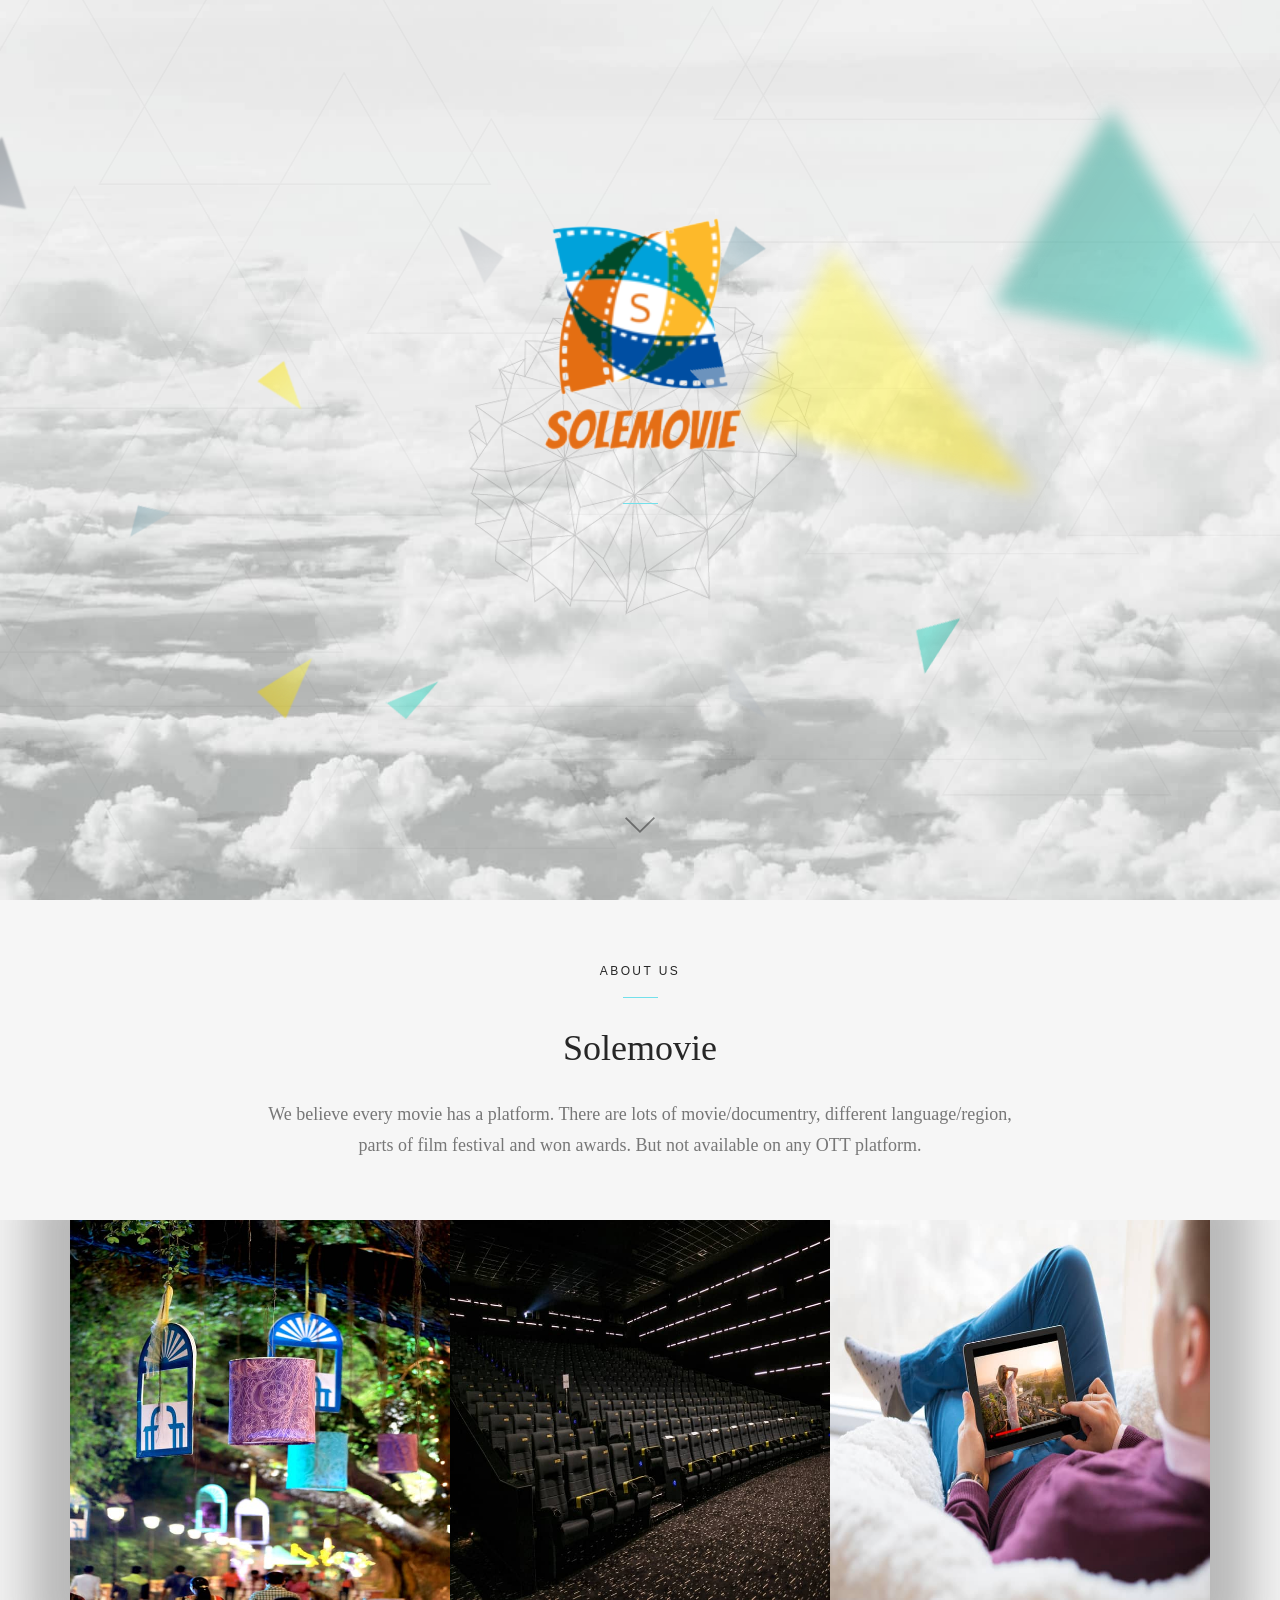
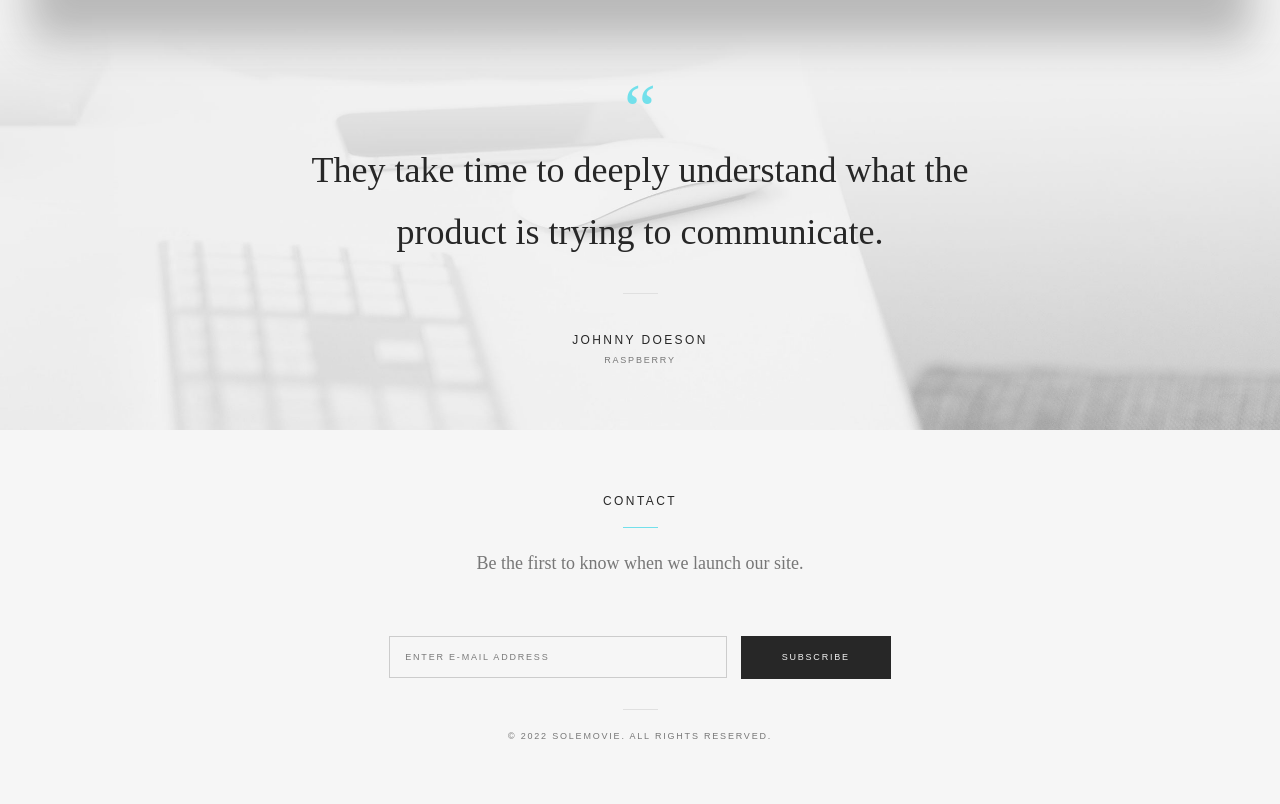
<file: solemovie.html>
<!DOCTYPE html>

<html xmlns="http://www.w3.org/1999/xhtml" xml:lang="en-US" lang="en-US" style="overflow: visible;" class="js canvas webgl no-touch rgba textshadow opacity cssgradients csstransforms csstransforms3d csstransitions video skrollr skrollr-desktop html-loaded"><!--<![endif]--><head><meta http-equiv="Content-Type" content="text/html; charset=UTF-8">

<title>Solemovie</title>

<meta name="viewport" content="width=device-width, initial-scale=1, maximum-scale=1, user-scalable=no">

<meta name="author" content="solemovie-Themes">
<meta name="description" content="Full service landing &amp; coming soon page.">
<meta name="keywords" content="Solemovie, Award winning, film festival">

<link rel="shortcut icon" href="./favico/favicon-32x32.png" type="image/png">

<link rel="apple-touch-icon-precomposed" href="./favico/apple-touch-icon.png">
<!--[if lt IE 9]>
		<script src="http://html5shim.googlecode.com/svn/trunk/html5.js"></script>
	<![endif]-->

<link href="./css/css" rel="stylesheet" type="text/css">
<link href="./css/css1" rel="stylesheet" type="text/css">

<link rel="stylesheet" type="text/css" href="./css/loader.css">
<link rel="stylesheet" type="text/css" href="./css/framework.css">
<link rel="stylesheet" type="text/css" href="./css/style.css">

<link rel="stylesheet" type="text/css" href="./css/cyan.css" title="cyan" media="screen">

<!--[if lt IE 9]>
		<link rel="stylesheet" type="text/css" href="css/ie.css" />
	<![endif]-->

<script src="./js/modernizr.js"></script>
<script src="./js/jquery.js"></script>
</head>
<body>
<section id="hero" style="height: 520px;">
<ul id="scene" class="scene" data-friction-x="0.1" data-friction-y="0.1" data-scalar-x="25" data-scalar-y="15" style="transform: translate3d(0px, 0px, 0px); transform-style: preserve-3d; backface-visibility: hidden;">
<li class="layer" data-depth="0.00" style="position: relative; display: block; left: 0px; top: 0px; transform: translate3d(0px, 0px, 0px); transform-style: preserve-3d; backface-visibility: hidden;"></li>

<li class="layer" data-depth="0.10" style="position: absolute; display: block; left: 0px; top: 0px; transform: translate3d(25.4147px, -7.74px, 0px); transform-style: preserve-3d; backface-visibility: hidden;"><div class="background skrollable skrollable-between" data-0="transform: translate3d(0px, 0px, 0px);" data-top-bottom="transform: translate3d(0px, 300%, 0px);" style="transform: translate3d(0px, 0px, 0px);"></div></li>
<li class="layer" data-depth="0.15" style="position: absolute; display: block; left: 0px; top: 0px; transform: translate3d(38.1221px, -11.61px, 0px); transform-style: preserve-3d; backface-visibility: hidden;"><div class="triangles"></div></li>
<li class="layer" data-depth="0.25" style="position: absolute; display: block; left: 0px; top: 0px; transform: translate3d(63.5368px, -19.35px, 0px); transform-style: preserve-3d; backface-visibility: hidden;"><div class="sphere skrollable skrollable-between" data-0="opacity: 1;" data-top-bottom="opacity: 0;" style="margin-top: 94px; opacity: 1;"><img src="./images/sphere.png" alt="sphere"></div></li>

<li class="layer" data-depth="0.20" style="position: absolute; display: block; left: 0px; top: 0px; transform: translate3d(50.8294px, -15.48px, 0px); transform-style: preserve-3d; backface-visibility: hidden;"><div class="title skrollable skrollable-between" data-0="opacity: 1;" data-top-bottom="opacity: 0;" style="opacity: 1;"><img class="has-retina" src="./images/solemovielogo.png" alt="Opia"><span class="line"></span></div></li>
<li class="layer" data-depth="0.30" style="position: absolute; display: block; left: 0px; top: 0px; transform: translate3d(76.2441px, -23.22px, 0px); transform-style: preserve-3d; backface-visibility: hidden;">
<div class="hero-content skrollable skrollable-between" data-0="opacity: 1;" data-top-bottom="opacity: 0;" style="margin-top: 198.5px; opacity: 1;">
</div>
</li>

<li class="layer" data-depth="0.40" style="position: absolute; display: block; left: 0px; top: 0px; transform: translate3d(101.659px, -30.96px, 0px); transform-style: preserve-3d; backface-visibility: hidden;">
<div class="depth-1 flake1 skrollable skrollable-between" data-0="opacity: 1;" data-top-bottom="opacity: 0;" style="opacity: 1;"><img src="./images/flakes1.png" alt="flake"></div>
<div class="depth-1 flake2 skrollable skrollable-between" data-0="opacity: 1;" data-top-bottom="opacity: 0;" style="opacity: 1;"><img src="./images/flakes2.png" alt="flake"></div>
<div class="depth-1 flake3 skrollable skrollable-between" data-0="opacity: 1;" data-top-bottom="opacity: 0;" style="opacity: 1;"><img src="./images/flakes3.png" alt="flake"></div>
<div class="depth-1 flake4 skrollable skrollable-between" data-0="opacity: 1;" data-top-bottom="opacity: 0;" style="opacity: 1;"><img src="./images/flakes4.png" alt="flake"></div>
</li>
<li class="layer" data-depth="0.50" style="position: absolute; display: block; left: 0px; top: 0px; transform: translate3d(127.074px, -38.7px, 0px); transform-style: preserve-3d; backface-visibility: hidden;">
<div class="depth-2 flake1 skrollable skrollable-between" data-0="opacity: 1;" data-top-bottom="opacity: 0;" style="opacity: 1;"><img src="./images/flakes1(1).png" alt="flake"></div>
<div class="depth-2 flake2 skrollable skrollable-between" data-0="opacity: 1;" data-top-bottom="opacity: 0;" style="opacity: 1;"><img src="./images/flakes2(1).png" alt="flake"></div>
</li>
<li class="layer" data-depth="0.60" style="position: absolute; display: block; left: 0px; top: 0px; transform: translate3d(152.488px, -46.44px, 0px); transform-style: preserve-3d; backface-visibility: hidden;">
<div class="depth-3 flake1 skrollable skrollable-between" data-0="opacity: 1;" data-top-bottom="opacity: 0;" style="opacity: 1;"><img src="./images/flakes1(2).png" alt="flake"></div>
<div class="depth-3 flake2 skrollable skrollable-between" data-0="opacity: 1;" data-top-bottom="opacity: 0;" style="opacity: 1;"><img src="./images/flakes2(2).png" alt="flake"></div>
<div class="depth-3 flake3 skrollable skrollable-between" data-0="opacity: 1;" data-top-bottom="opacity: 0;" style="opacity: 1;"><img src="./images/flakes3(1).png" alt="flake"></div>
<div class="depth-3 flake4 skrollable skrollable-between" data-0="opacity: 1;" data-top-bottom="opacity: 0;" style="opacity: 1;"><img src="./images/flakes4(1).png" alt="flake"></div>
</li>
<li class="layer" data-depth="0.80" style="position: absolute; display: block; left: 0px; top: 0px; transform: translate3d(203.318px, -61.92px, 0px); transform-style: preserve-3d; backface-visibility: hidden;"><div class="depth-4 skrollable skrollable-between" data-0="opacity: 1;" data-top-bottom="opacity: 0;" style="opacity: 1;"><img src="./images/flakes.png" alt="flake"></div></li>
<li class="layer" data-depth="1.00" style="position: absolute; display: block; left: 0px; top: 0px; transform: translate3d(254.147px, -77.4px, 0px); transform-style: preserve-3d; backface-visibility: hidden;"><div class="depth-5 skrollable skrollable-between" data-0="opacity: 1;" data-top-bottom="opacity: 0;" style="opacity: 1;"><img src="./images/flakes(1).png" alt="flake"></div></li>
</ul>
<a id="action" href="#intro"></a>
</section>
<section id="intro" class="container center padded">

<div class="row">
<div class="col-xs-12 col-sm-10 col-sm-offset-1 col-md-8 col-md-offset-2">
<h3>About Us</h3>
<span class="line"></span>
<h2>Solemovie</h2>
<p>We believe every movie has a platform. There are lots of movie/documentry, different language/region, parts of film festival and won awards. But not available on any OTT platform.</p>
</div>
</div>
</section>


<section class="full padded-bottom center" style="background-image: url(images/light-image.jpg);">
<div class="container">

<div class="row">
<div class="col-xs-12 padded-bottom">
<ul class="folio-list dropshadow">
<li><img src="./images/image1.jpg" alt="thumbnail"></li>
<li><img src="./images/image2.jpg" alt="thumbnail"></li>
<li><img src="./images/image3.jpg" alt="thumbnail"></li>
</ul>
</div>
</div>

<div class="row">
<div class="col-xs-12 col-sm-10 col-sm-offset-1 col-md-8 col-md-offset-2">
<span class="large-accent">“</span>
<h2>They take time to deeply understand what the product is trying to communicate.</h2>
<span class="line no-accent"></span>
<h3>Johnny Doeson</h3>
<h4>Raspberry</h4>
</div>
</div>
</div>
</section>
<section class="container padded center">

<div class="row">
<div class="col-xs-12 col-sm-10 col-sm-offset-1 col-md-8 col-md-offset-2">
<h3>contact</h3>
<span class="line"></span>
<p>Be the first to know when we launch our site.</p>
<form id="subscribe-form" action="http://solemovie.com/subscribe" method="get">
<input type="email" name="EMAIL" onfocus="if(this.value == &#39;Enter E-mail Address&#39;) { this.value = &#39;&#39;; }" onblur="if(this.value == &#39;&#39;) { this.value = &#39;Enter E-mail Address&#39;; }" value="Enter E-mail Address" class="text">
<input type="submit" value="Subscribe" name="subscribe" class="submit" id="subscribe">
<div id="subscribe-result"></div>
</form>
<span class="line no-accent"></span>
<p class="copyright">© 2022 Solemovie. All rights reserved.</p>
</div>
</div>
</section>

<div id="pageloader" class="pageloader-fade pageloader-hide">

<div class="pageloader-content pageloader-content-hide">
<h4>Loading...</h4>
<span class="progress"></span>
</div>
</div>

<div id="customizer">

</div>

<script src="./js/loader.js"></script>
<script src="./js/parallax.js"></script>
<script src="./js/plugins.js"></script>
<script src="./js/main.js"></script>
<script src="./js/styleswitch.js"></script>

</body></html>
</file>
<file: css/loader.css>
/* =Loader
-------------------------------------------------------------- */
@keyframes loader-anim {
    0% {
        left: -102px
    }

    100% {
        left: 102px
    }
}

@keyframes blink-text {
    0% {
        opacity: 1
    }

    20% {
        opacity: 0.5
    }

    40% {
        opacity: 0.2
    }

    60% {
        opacity: 0.7
    }

    80% {
        opacity: 0.1
    }

    90% {
        opacity: 0.4
    }
}
#pageloader {
	background-color:#fff;

	position:absolute;
	z-index:99999999999999;
	width:100%;
	height:100%;
	left:0;
	right:0;
	top:0;
	bottom:0;
}

.pageloader-fade {
	opacity:0 !important;
	
	-webkit-transition: all .75s ease;
	-moz-transition: all .75s ease;
	-o-transition: all .75s ease;
	-ms-transition: all .75s ease;
	transition: all .75s ease;
}

.pageloader-hide {
	display:none;
}

.pageloader-content {
	text-align: center;
	overflow: hidden;
	position: absolute;
	top: 50%;
	margin-top: -12px;
	left: 50%;
	margin-left: -50px;
	width: 100px;
	height: 24px;
}

.pageloader-content-hide {
	opacity:0 !important;
	
	-webkit-transition: all .25s ease;
	-moz-transition: all .25s ease;
	-o-transition: all .25s ease;
	-ms-transition: all .25s ease;
	transition: all .25s ease;
}

.pageloader-content h4 {
    color: #272727;
    -webkit-animation: blink-text 1s infinite;
       -moz-animation: blink-text 1s infinite;
        -ms-animation: blink-text 1s infinite;
         -o-animation: blink-text 1s infinite;
            animation: blink-text 1s infinite;
}

.progress {
	display: block;
	position: absolute;
	bottom: 1px;
	overflow: hidden;
	width: 100px;
	height: 1px;
	left: -102px;
	background-color: #00d9ec;
	-webkit-animation: loader-anim 1s 0s infinite cubic-bezier(0.785, 0.135, 0.15, 0.86);
    -moz-animation: loader-anim 1s 0s infinite cubic-bezier(0.785, 0.135, 0.15, 0.86);
    animation: loader-anim 1s 0s infinite cubic-bezier(0.785, 0.135, 0.15, 0.86)
}
</file>
<file: css/style.css>
/*
Opia
Version: 1.2
Author: Aether-Themes
Author URI: http://www.AetherThemes.com
*/


/* =Table of Contents
--------------------------------------------------------------
	=Common Styles
	=Typography
	=Content Styles
	=Hero
	=Portfolio
	=Contact
	=Subscribe
	-Footer
	=Flakes
	=Responsive Styles
 	=Animations
 	=404

 	=Since 1.01
*/


/* =Common Styles
-------------------------------------------------------------- */
body {
	background: #f6f6f6;
	color: #777777;
	font: normal 16px "Cardo", georgia, serif;
	font-weight: 400;
	-webkit-font-smoothing: antialiased;
	-webkit-text-size-adjust: 100%;
}

section { overflow: hidden; }
::-moz-selection { background: #272727; color: #fff; }
	 ::selection { background: #272727; color: #fff; }


/* =Typography
-------------------------------------------------------------- */
h1, h2, h3, h4, h5, h6, p { margin: 0; }

h1 {
	color: #272727;
	font-family: "Montserrat", arial, sans-serif;
	font-weight: 400;
	text-transform: uppercase;
	letter-spacing: 0.2em;
	line-height: 1em;
}

h2 {
	font-size: 24px;
	color: #272727;
	font-family: "Cardo", georgia, serif;
	font-weight: 400;
	text-transform: none;
	line-height: 1.7em;
}

h3, h4 {
	color: #272727;
	font-family: "Montserrat", arial, sans-serif;
	font-weight: 400;
	text-transform: uppercase;
	letter-spacing: 0.2em;
	line-height: 1em;
}

h3 {
	font-size: 12px;	
}

h4 {
	color: #777777;
	font-size: 9px;
}

p {
	font-size: 16px;
	line-height: 1.7em;
}

.dark h1, .dark h2, .dark h3, .dark h4 { color: #fff; } 
.dark p { color: #bebebe; }


/* Landscape Phone */
@media all and (min-width: 400px) {}

/* Tablet Portrait */
@media all and (min-width: 700px) {
	h1 { font-size: 72px; }
	h2 { font-size: 30px; }
	p { font-size: 18px; }
}

/* Web */
@media all and (min-width: 900px) {}

/* Web HD */
@media all and (min-width: 1200px) {
	h2 { font-size: 36px; }
}



/* =Content Styles
-------------------------------------------------------------- */
.relative { position: relative; }
.center-mobile { text-align: center; }
.center { text-align: center; }

h2 { padding: 20px 0 0;}
h3 { padding: 15px 0 10px; }
h4 { padding-bottom: 15px; }
p { margin: 10px 0; }

.padded {
	padding-top: 30px;
	padding-bottom: 30px;
}

.padded-top { padding-top: 30px; }
.padded-bottom { padding-bottom: 30px; }

.block { margin-bottom: 20px; }

.full {
	display: block;
	position: relative;
	width: 100%;
	background-position: center;
	background-size: cover;
}

.line {
	display: block;
	margin: 0 auto;
	width: 35px;
	height: 1px;
	margin-top: 10px;
}

.line.no-accent {
	margin-top: 15px;
	margin-bottom: 15px;
	background: #e0e0e0;
}

.separator {
	position: absolute;
	display: none;
	width: 1px;
	height: 100%;
	background: #e0e0e0;
	top: 0;
	left: 50%;
}

.icon {
	font-size: 64px;
	line-height: 64px;
}

/* Landscape Phone */
@media all and (min-width: 400px) {}

/* Tablet Portrait */
@media all and (min-width: 767px) {
	.center-mobile { text-align: left; }
	.separator { display: block; }
	.list { padding-top: 30px; margin-bottom: 45px;}
	.line.no-accent { margin-top: 20px; }
}

/* Web */
@media all and (min-width: 900px) {}

/* Web HD */
@media all and (min-width: 1200px) {
	h3 { padding: 25px 0 10px; }
	h4 { padding-bottom: 25px; }
	p { margin: 20px 0; }

	.padded {
		padding-top: 40px;
		padding-bottom: 40px;
	}

	.padded-top { padding-top: 40px; }
	.padded-bottom { padding-bottom: 40px; }

	.block { margin-bottom: 30px; }
	.list { padding-top: 30px; margin-bottom: 65px;}

	.line.no-accent { margin-top: 30px; }
}


/* =Hero
-------------------------------------------------------------- */
#hero {
	background: #f2f2f2;
	text-align: center;		
	overflow: hidden;
	display: block;
	width: 100%;
}

.scene,
.layer {
	display: block;
	height: 100%;
	width: 100%;
	padding: 0;
	margin: 0;
}

.scene {
	position: relative;
	overflow: hidden;
}

.layer { position: absolute; }

.layer div {
	-webkit-transform: translate3d(0,0,0);
	   -moz-transform: translate3d(0,0,0);
			transform: translate3d(0,0,0);
	-webkit-transform-style: preserve-3d;
	   -moz-transform-style: preserve-3d;
		 	transform-style: preserve-3d;
	-webkit-backface-visibility: hidden;
	   -moz-backface-visibility: hidden;
		 	backface-visibility: hidden;
}

/* Call to Action */
#action {
	width: 60px;
	margin-left: -30px;
	height: 60px;
	background: url(../images/arrow@2x.png) no-repeat center bottom;
	background-size: 30px 30px;
	display: block;
	position: absolute;
	bottom: 50px;
	left: 50%;
	opacity: .5;

	-webkit-transition: all 0.3s ease-in-out;
	   -moz-transition: all 0.3s ease-in-out;
	   	-ms-transition: all 0.3s ease-in-out;
	   	 -o-transition: all 0.3s ease-in-out;
			transition: all 0.3s ease-in-out;
	
	/* Animation */
	-webkit-animation-name: bounce;
 	      	animation-name: bounce;
  -webkit-transform-origin: center bottom;
  		  transform-origin: center bottom;

	-webkit-animation: bounce 1.5s infinite; 
	   -moz-animation: bounce 1.5s infinite; 
		-ms-animation: bounce 1.5s infinite;
		 -o-animation: bounce 1.5s infinite;
			animation: bounce 1.5s infinite;

}

#hero.dark #action {
	background: url(../images/arrow@2x-dark.png) no-repeat center bottom;
	background-size: 30px 30px;
}

#action:hover { opacity: 1; }


/* Background */
.background {
	background: url(../images/background.jpg) no-repeat 50% 100%;
	bottom: -20px;
	background-size: cover;
	position: absolute;
	width: 110%;
	left: -5%;
	top: -5%;
}

#hero.dark .background {
	background: url(../images/background-dark.jpg) no-repeat top center;
	background-size: cover;
}

.triangles {
	background: url(../images/triangles.png) no-repeat 50% 100%;
	bottom: -20px;
	background-size: cover;
	position: absolute;
	width: 110%;
	left: -5%;
	top: -5%;
}

#hero.dark .triangles {
	background: url(../images/triangles-dark.png) no-repeat 50% 100%;
}

.sphere img{
	-webkit-transform: scale(0.7);
	   -moz-transform: scale(0.7);
		-ms-transform: scale(0.7,0.7);
			transform: scale(0.7);
}

/* Content */
.title {
	display: block;
	position: absolute;
	width: 100%;
	top: 10%;
}

.title .line { margin-top: 20px; }

.hero-content {
	display: block;
	margin: 0 auto;
	max-width: 90%;
}

/* Landscape Phone */
@media all and (min-width: 400px) {
	.sphere img{
		-webkit-transform: scale(0.6);
		   -moz-transform: scale(0.6);
			-ms-transform: scale(0.6,0.6);
				transform: scale(0.6);
	}
	.line { margin-top: 10px; }	
	#action { bottom: 20px; }
}

/* Tablet Portrait */
@media all and (min-width: 700px) {
	.sphere img{
		-webkit-transform: scale(1);
		   -moz-transform: scale(1);
			-ms-transform: scale(1,1);
				transform: scale(1);
	}
	.title { top: 20%; }
	.line { margin-top: 10px; }
	#action { bottom: 60px; }
}
/* Web */
@media all and (min-width: 900px) {}

/* Web HD */
@media all and (min-width: 1200px) {}


/* =Portfolio
-------------------------------------------------------------- */
.folio-list {
	display: block;
	background: #fff;
}

.folio-list:before,
.folio-list:after {
    content: " "; /* 1 */
    display: table; /* 2 */
}

.folio-list:after {
    clear: both;
}

.folio-list li {
	display: block;
	float: left;
	width: 100%;
}

.folio-list a {
	display: block;
	position: relative;
	-webkit-transition: all 0.3s ease-in-out;
	   -moz-transition: all 0.3s ease-in-out;
	   	-ms-transition: all 0.3s ease-in-out;
	   	 -o-transition: all 0.3s ease-in-out;
			transition: all 0.3s ease-in-out;
}

.folio-list a:hover {
	opacity: .7;
}

.dropshadow {
	-webkit-box-shadow: 0px 0px 40px 40px rgba(71, 71, 71, 0.33);
	   -moz-box-shadow: 0px 0px 40px 40px rgba(71, 71, 71, 0.33);
			box-shadow: 0px 0px 40px 40px rgba(71, 71, 71, 0.33);
}

.large-accent {
	margin-top: 60px;
	display: block;
	font-size: 72px;
	font-family: "Cardo", georgia, serif;
	font-weight: 400;
	text-transform: none;
	line-height: 20px;
}


/* Landscape Phone */
@media all and (min-width: 400px) {}

/* Tablet Portrait */
@media all and (min-width: 700px) {
	.folio-list li {
		display: block;
		float: left;
		width: 33.3333333%;
	}
}

/* Web */
@media all and (min-width: 900px) {}

/* Web HD */
@media all and (min-width: 1200px) {}

/* =Contact
-------------------------------------------------------------- */
fieldset {
	padding: 0;
	margin: 0;
	border: none;
}

fieldset input, fieldset textarea {
	border: none;
	outline: none;

	padding: 0px 0px 15px 0px;
	margin-bottom: 40px;

	width: 100%;
	background: transparent;
	border-bottom: 1px solid #e2e2e2;
	border-radius: 0px;

	font-family: 'Cardo', serif;
	font-size: 16px;
	color: #bfbfbf;
	line-height: 22px;

	-webkit-font-smoothing: antialiased;
	-webkit-transition: all 0.3s ease-in-out;
	   -moz-transition: all 0.3s ease-in-out;
	   	-ms-transition: all 0.3s ease-in-out;
	   	 -o-transition: all 0.3s ease-in-out;
			transition: all 0.3s ease-in-out;
}

fieldset textarea {
	min-height: 100px;
}

fieldset input:focus, fieldset textarea:focus {
	color: #212121;
	border-bottom: 1px solid #212121;
}

fieldset label {
	display: block;
	text-align: left;
	color: #212121;
	font-family: 'Montserrat', sans-serif;
	font-size: 9px;
	text-transform: uppercase;
	letter-spacing: 0.2em;
	padding-bottom: 15px;
}

#submit {
	/* Reset */
	outline: 0;
	padding: 0;
	margin: 0;
	border-radius: 0px;
	-webkit-appearance: none;
	-webkit-font-smoothing: antialiased;

	/* Style */
	display: inline-block;	
	color: #f2f2f2;
	font-family: 'Montserrat', sans-serif;
	font-size: 9px;
	text-transform: uppercase;
	line-height: 9px;
	letter-spacing: 0.2em;
	margin-left: 0px;
	padding: 15px 0px;
	width: 100%;
	margin-top: 8px;
	background: #272727;
	border: 2px solid #272727;
	-webkit-transition: all 0.3s ease-in-out;
	   -moz-transition: all 0.3s ease-in-out;
	   	-ms-transition: all 0.3s ease-in-out;
	   	 -o-transition: all 0.3s ease-in-out;
			transition: all 0.3s ease-in-out;
}

#submit:hover {
	background: #000;
	border: 2px solid #000;
}

#success, #error {
	display: none;
	padding-top: 20px;
}

#success p { 
	color: #00b426;
	font-style: italic;
	padding: 0;
}

#error p {
	color: #e72e62;
	font-style: italic;
	padding: 0;
	margin: 0;
}


label.error {
	color: #e72e62;
	font-size: 9px;
	text-transform: uppercase;
	margin-bottom: 20px;	
}


/* =Subscribe
-------------------------------------------------------------- */
form { display: block; margin-top: 30px; }

form .text {
	text-align: center;
	display: inline-block;
	border: none;
	outline: none;
	margin: 0;
	padding: 0;
	width: 100%;
	padding: 15px 0px 15px 15px;	
	background: transparent;
	border: 1px solid rgba(39,39,39,.2);
	border-radius: 0px;
	color: rgba(39,39,39,.6);
	font-family: 'Montserrat', sans-serif;
	font-size: 9px;
	text-transform: uppercase;
	line-height: 9px;
	letter-spacing: 0.2em;
	-webkit-font-smoothing: antialiased;
	-webkit-transition: all 0.4s linear;
	   -moz-transition: all 0.4s linear;
			transition: all 0.4s linear;
}

form .text:focus {
	color: #272727;
	border: 1px solid #272727;
}

form .submit {
	/* Reset */
	outline: 0;
	padding: 0;
	margin: 0;
	border-radius: 0px;
	-webkit-appearance: none;
	-webkit-font-smoothing: antialiased;

	/* Style */
	display: inline-block;	
	color: #f2f2f2;
	font-family: 'Montserrat', sans-serif;
	font-size: 9px;
	text-transform: uppercase;
	line-height: 9px;
	letter-spacing: 0.2em;
	margin-left: 0px;
	padding: 15px 0px;
	width: 100%;
	margin-top: 8px;
	background: #272727;
	border: 2px solid #272727;
	-webkit-transition: all 0.3s ease-in-out;
	   -moz-transition: all 0.3s ease-in-out;
	   	-ms-transition: all 0.3s ease-in-out;
	   	 -o-transition: all 0.3s ease-in-out;
			transition: all 0.3s ease-in-out;
}

form .submit:hover {
	background: #000;
	border: 2px solid #000;
}

#subscribe-result {
	margin-top: 10px;
}

.notification-error {
	font-size: 12px;
	color: red;
}

.notification-success {
	font-size: 12px;
	color: #00cd86;
}


/* Landscape Phone */
@media all and (min-width: 400px) {}

/* Tablet Portrait */
@media all and (min-width: 700px) {
	form .text {
		text-align: left;
		width: 55%;
	}

	form .submit {
		margin-left: 10px;
		width: 20%;
	}
}

/* Web */
@media all and (min-width: 900px) {
	form { margin-top: 50px; }

	#subscribe-result {
		margin-top: 15px;
	}

	form .text {
		width: 45%;
	}

	form .submit {
		line-height: 9px;
	}
}

/* Web HD */
@media all and (min-width: 1200px) {}



/* =Footer
-------------------------------------------------------------- */
.social-list {
	display: block;
	width: 100%;
	text-align: center;
}

.social-list li {
	position: relative;
	margin: 15px 0; 
	display: inline-block;
	width: 100%;
}

.social-list a {
	font-size: 9px;
	color: #272727;
	font-family: "Montserrat", arial, sans-serif;
	font-weight: 400;
	text-transform: uppercase;
	letter-spacing: 0.2em;
	line-height: 1em;
}

.social-list a::after {
	position: absolute;
	top: 100%;
	margin-top: 10px;
	left: 0;
	width: 100%;
	height: 2px;
	background: #e0e0e0;
	content: '';
	opacity: 0;
	-webkit-transition: opacity 0.3s, -webkit-transform 0.3s;
	-moz-transition: opacity 0.3s, -moz-transform 0.3s;
	transition: opacity 0.3s, transform 0.3s;
	-webkit-transform: translateY(10px);
	-moz-transform: translateY(10px);
	transform: translateY(10px);
}

.social-list a:hover::after, .social-list a:focus::after {
	opacity: 1;
	-webkit-transform: translateY(0px);
	-moz-transform: translateY(0px);
	transform: translateY(0px);
}

.copyright {
	font-size: 9px;
	color: #777777;
	font-family: "Montserrat", arial, sans-serif;
	font-weight: 400;
	text-transform: uppercase;
	letter-spacing: 0.2em;
	line-height: 1.5em;
}


/* Landscape Phone */
@media all and (min-width: 400px) {}

/* Tablet Portrait */
@media all and (min-width: 700px) {
	.social-list li {width: auto; margin: 15px;}
	.social-list a { font-size: 12px;}
}

/* Web */
@media all and (min-width: 900px) {}

/* Web HD */
@media all and (min-width: 1200px) {}


/* =Flakes
-------------------------------------------------------------- */
/* Flakes Sizing */
.depth-5 img, .depth-4 img, .depth-3 img, .depth-2 img, .depth-1 img {
	-webkit-transform: scale(0.6);
	   -moz-transform: scale(0.6);
		-ms-transform: scale(0.6,0.6);
			transform: scale(0.6);
}

/* Flakes Positioning */
.depth-5 {
	position: absolute;
	right: -100%;
	top: -24%;
}

.depth-4 {
	position: absolute;
	left: -10%;
	top: 37%;
 }

.depth-3.flake1 {
	display: none;
}

.depth-3.flake2 {
	position: absolute;
	right: 16%;
	bottom: 20%;
}

.depth-3.flake3 {
	position: absolute;
	left: 10%;
	bottom: 16%;
}

.depth-3.flake4 {
	display: none;
}

.depth-2.flake1 { 
	display: none;
}

.depth-2.flake2 {
	display: none;
}

.depth-1.flake1 {
	display: none;
}

.depth-1.flake2 { 
	position: absolute;
	right: 40%;
	top: 50%;
}

.depth-1.flake3 { 
	display: none;
}

.depth-1.flake4 { 
	position: absolute;
	right: 0;
	top: 0;
}

/* Landscape Phone */
@media all and (min-width: 400px) {
	.depth-5 {
		position: absolute;
		right: -50%;
		top: -80%;
	}

	.depth-4 {
		left: -4%;
		top: 20%;
	 }

	.depth-3.flake1 {
		display: none;
	}

	.depth-3.flake2 {
		position: absolute;
		right: 16%;
		bottom: 20%;
	}

	.depth-3.flake3 {
		position: absolute;
		left: 10%;
		bottom: 16%;
	}

	.depth-3.flake4 {
		display: none;
	}

	.depth-2.flake1 { 
		display: none;
	}

	.depth-2.flake2 {
		display: none;
	}

	.depth-1.flake1 {
		display: none;
	}

	.depth-1.flake2 { 
		position: absolute;
		right: 40%;
		top: 40%;
	}

	.depth-1.flake3 { 
		display: none;
	}

	.depth-1.flake4 { 
		position: absolute;
		right: 0;
		top: 0;
	}
}

/* Tablet Portrait */
@media all and (min-width: 700px) {
	.depth-5 img, .depth-4 img, .depth-3 img, .depth-2 img, .depth-1 img {
		-webkit-transform: scale(0.8);
		   -moz-transform: scale(0.8);
			-ms-transform: scale(0.8,0.8);
				transform: scale(0.8);
	}

	.depth-5 {
		right: -25%;
		top: 3%;
	}

	.depth-4 {
		left: -3%;
		top: 15%;
	 }

	.depth-3.flake1 {
		display: none;
	}

	.depth-3.flake2 {
		right: 25%;
		bottom: 25%;
	}

	.depth-3.flake3 {
		left: 20%;
		bottom: 20%;
	}

	.depth-3.flake4 {
		display: block;
		position: absolute;
		left: 10%;
		bottom: 40%;
	}

	.depth-2.flake1 {
		display: none;
	}

	.depth-2.flake2 {
		display: none;
	}

	.depth-1.flake1 {
		display: none;
	}

	.depth-1.flake2 { 
		display: block;
		left: 15%;
		top: 25%;
	}

	.depth-1.flake3 { 
		display: none;
	}

	.depth-1.flake4 { 
		display: none;
	}
}

/* Web */
@media all and (min-width: 900px) {
	.depth-5 {
		right: -25%;
		top: 3%;
	}

	.depth-4 {
		left: -3%;
		top: 15%;
	 }

	.depth-3.flake1 {
		display: none;
	}

	.depth-3.flake2 {
		right: 25%;
		bottom: 25%;
	}

	.depth-3.flake3 {
		left: 20%;
		bottom: 20%;
	}

	.depth-3.flake4 {
		display: block;
		position: absolute;
		left: 10%;
		bottom: 40%;
	}

	.depth-2.flake1 {
		display: none;
	}

	.depth-2.flake2 {
		display: none;
	}

	.depth-1.flake1 {
		display: none;
	}

	.depth-1.flake2 { 
		display: block;
		left: 15%;
		top: 25%;
	}

	.depth-1.flake3 { 
		display: none;
	}

	.depth-1.flake4 { 
		display: none;
	}
}

/* Web HD */
@media all and (min-width: 1200px) {
	.depth-5 img, .depth-4 img, .depth-3 img, .depth-2 img, .depth-1 img {
		-webkit-transform: scale(1);
		   -moz-transform: scale(1);
			-ms-transform: scale(1,1);
			transform: scale(1);
	}

	.depth-5 {
		right: 0;
		top: 10%;
		-webkit-animation: wave 9s 0.1s infinite linear;
		-moz-animation: wave 9s 0.1s infinite linear;
		animation: wave 9s 0.1s infinite linear;
	}

	.depth-4 {
		left: -3%;
		top: 15%;
		-webkit-animation: wave 7s 0.1s infinite linear;
		-moz-animation: wave 7s 0.1s infinite linear;
		animation: wave 7s 0.1s infinite linear;
	 }


	.depth-3 {
		-webkit-animation: wave 6s 0.1s infinite linear;
		-moz-animation: wave 6s 0.1s infinite linear;
		animation: wave 6s 0.1s infinite linear;
	}

	.depth-3.flake1 {
		display: block;
		position: absolute;
		left: 20%;
		top: 40%;
	}

	.depth-3.flake2 {
		right: 25%;
		bottom: 25%;
	}

	.depth-3.flake3 {
		left: 20%;
		bottom: 20%;
	}

	.depth-3.flake4 {
		display: block;
		position: absolute;
		left: 10%;
		bottom: 40%;
	}

	.depth-2 {
		-webkit-animation: wave 5s 0.1s infinite linear;
		-moz-animation: wave 5s 0.1s infinite linear;
		animation: wave 5s 0.1s infinite linear;
	}

	.depth-2.flake1 { 
		display: block;
		position: absolute;
		right: 40%;
		top: 40%;
	}

	.depth-2.flake2 { 
		display: none;
	}

	.depth-1 {
		-webkit-animation: wave 4s 0.1s infinite linear;
		-moz-animation: wave 4s 0.1s infinite linear;
		animation: wave 4s 0.1s infinite linear;
	}

	.depth-1.flake1 {
		display: block;
		position: absolute;
		left: 30%;
		bottom: 20%;
	}

	.depth-1.flake2 { 
		display: block;
		left: 15%;
		top: 25%;
	}

	.depth-1.flake3 { 
		display: block;
		position: absolute;
		bottom: 20%;
		right: 40%;
	}

	.depth-1.flake4 { 
		display: block;
		right: 40%;
		top: 25%;
	}
}

@media all and (min-width: 1400px) {
	.depth-5 {
		right: -10%;
		top: -5%;
	}

	.depth-4 {
		left: -3%;
		top: 15%;
	 }

	.depth-3.flake1 {
		display: block;
		position: absolute;
		left: 20%;
		top: 40%;
	}

	.depth-3.flake2 {
		right: 25%;
		bottom: 25%;
	}

	.depth-3.flake3 {
		left: 40%;
		bottom: 20%;
	}

	.depth-3.flake4 {
		display: block;
		position: absolute;
		left: 10%;
		bottom: 40%;
	}

	.depth-2.flake1 { 
		display: block;
		position: absolute;
		right: 40%;
		top: 40%;
	}

	.depth-2.flake2 { 
		display: none;
	}

	.depth-1.flake1 {
		display: block;
		position: absolute;
		left: 30%;
		bottom: 30%;
	}

	.depth-1.flake2 { 
		display: block;
		left: 15%;
		top: 25%;
	}

	.depth-1.flake3 { 
		display: block;
		position: absolute;
		bottom: 20%;
		right: 40%;
	}

	.depth-1.flake4 { 
		display: block;
		right: 40%;
		top: 25%;
	}
}


@media all and (min-width: 1920px) {
	.depth-5 {
		right: -10%;
		top: 5%;
	}

	.depth-4 {
		left: 3%;
		top: 15%;
	 }

	.depth-3.flake1 {
		display: block;
		position: absolute;
		left: 20%;
		top: 40%;
	}

	.depth-3.flake2 {
		right: 25%;
		bottom: 25%;
	}

	.depth-3.flake3 {
		left: 40%;
		bottom: 20%;
	}

	.depth-3.flake4 {
		display: block;
		position: absolute;
		left: 10%;
		bottom: 40%;
	}

	.depth-2.flake1 { 
		display: block;
		position: absolute;
		right: 40%;
		top: 40%;
	}

	.depth-2.flake2 { 
		display: none;
	}

	.depth-1.flake1 {
		display: block;
		position: absolute;
		left: 30%;
		bottom: 30%;
	}

	.depth-1.flake2 { 
		display: block;
		left: 20%;
		top: 30%;
	}

	.depth-1.flake3 { 
		display: block;
		position: absolute;
		bottom: 30%;
		right: 40%;
	}

	.depth-1.flake4 { 
		display: block;
		right: 40%;
		top: 25%;
	}
}


/* =Responsive Styles
-------------------------------------------------------------- */
/* Landscape Phone */
@media all and (min-width: 400px) {}

/* Tablet Portrait */
@media all and (min-width: 700px) {}

/* Web */
@media all and (min-width: 900px) {}

/* Web HD */
@media all and (min-width: 1200px) {}



/* =Animations
-------------------------------------------------------------- */
@-webkit-keyframes bounce {
  from, 20%, 53%, 80%, to {
    -webkit-animation-timing-function: cubic-bezier(0.215, 0.610, 0.355, 1.000);
    animation-timing-function: cubic-bezier(0.215, 0.610, 0.355, 1.000);
    -webkit-transform: translate3d(0,0,0);
    transform: translate3d(0,0,0);
  }

  40%, 43% {
    -webkit-animation-timing-function: cubic-bezier(0.755, 0.050, 0.855, 0.060);
    animation-timing-function: cubic-bezier(0.755, 0.050, 0.855, 0.060);
    -webkit-transform: translate3d(0, -30px, 0);
    transform: translate3d(0, -30px, 0);
  }

  70% {
    -webkit-animation-timing-function: cubic-bezier(0.755, 0.050, 0.855, 0.060);
    animation-timing-function: cubic-bezier(0.755, 0.050, 0.855, 0.060);
    -webkit-transform: translate3d(0, -15px, 0);
    transform: translate3d(0, -15px, 0);
  }

  90% {
    -webkit-transform: translate3d(0,-4px,0);
    transform: translate3d(0,-4px,0);
  }
}

@keyframes bounce {
  from, 20%, 53%, 80%, to {
    -webkit-animation-timing-function: cubic-bezier(0.215, 0.610, 0.355, 1.000);
    animation-timing-function: cubic-bezier(0.215, 0.610, 0.355, 1.000);
    -webkit-transform: translate3d(0,0,0);
    transform: translate3d(0,0,0);
  }

  40%, 43% {
    -webkit-animation-timing-function: cubic-bezier(0.755, 0.050, 0.855, 0.060);
    animation-timing-function: cubic-bezier(0.755, 0.050, 0.855, 0.060);
    -webkit-transform: translate3d(0, -30px, 0);
    transform: translate3d(0, -30px, 0);
  }

  70% {
    -webkit-animation-timing-function: cubic-bezier(0.755, 0.050, 0.855, 0.060);
    animation-timing-function: cubic-bezier(0.755, 0.050, 0.855, 0.060);
    -webkit-transform: translate3d(0, -15px, 0);
    transform: translate3d(0, -15px, 0);
  }

  90% {
    -webkit-transform: translate3d(0,-4px,0);
    transform: translate3d(0,-4px,0);
  }
}

@-webkit-keyframes wave {
  0% {
    -webkit-transform: rotateZ(0deg) translate3d(0,10%,0) rotateZ(0deg);
    -moz-transform: rotateZ(0deg) translate3d(0,10%,0) rotateZ(0deg);
    transform: rotateZ(0deg) translate3d(0,10%,0) rotateZ(0deg);
  }

  100% {
    -webkit-transform: rotateZ(360deg) translate3d(0,10%,0) rotateZ(-360deg);
    -moz-transform: rotateZ(360deg) translate3d(0,10%,0) rotateZ(-360deg);
    transform: rotateZ(360deg) translate3d(0,10%,0) rotateZ(-360deg);
  }
}

@-moz-keyframes wave {
  0% {
    -webkit-transform: rotateZ(0deg) translate3d(0,10%,0) rotateZ(0deg);
    -moz-transform: rotateZ(0deg) translate3d(0,10%,0) rotateZ(0deg);
    transform: rotateZ(0deg) translate3d(0,10%,0) rotateZ(0deg);
  }

  100% {
    -webkit-transform: rotateZ(360deg) translate3d(0,10%,0) rotateZ(-360deg);
    -moz-transform: rotateZ(360deg) translate3d(0,10%,0) rotateZ(-360deg);
    transform: rotateZ(360deg) translate3d(0,10%,0) rotateZ(-360deg);
  }
}

@-ms-keyframes wave {
  0% {
    -webkit-transform: rotateZ(0deg) translate3d(0,10%,0) rotateZ(0deg);
    -moz-transform: rotateZ(0deg) translate3d(0,10%,0) rotateZ(0deg);
    transform: rotateZ(0deg) translate3d(0,10%,0) rotateZ(0deg);
  }

  100% {
    -webkit-transform: rotateZ(360deg) translate3d(0,10%,0) rotateZ(-360deg);
    -moz-transform: rotateZ(360deg) translate3d(0,10%,0) rotateZ(-360deg);
    transform: rotateZ(360deg) translate3d(0,10%,0) rotateZ(-360deg);
  }
}

@keyframes wave {
  0% {
    -webkit-transform: rotateZ(0deg) translate3d(0,10%,0) rotateZ(0deg);
    -moz-transform: rotateZ(0deg) translate3d(0,10%,0) rotateZ(0deg);
    transform: rotateZ(0deg) translate3d(0,10%,0) rotateZ(0deg);
  }

  100% {
    -webkit-transform: rotateZ(360deg) translate3d(0,10%,0) rotateZ(-360deg);
    -moz-transform: rotateZ(360deg) translate3d(0,10%,0) rotateZ(-360deg);
    transform: rotateZ(360deg) translate3d(0,10%,0) rotateZ(-360deg);
  }
}

/* =404
-------------------------------------------------------------- */

.snap {
	display: block;
	position: absolute;
	top: 0;
	left: 0;
	width: 100%;
	height: 100%;
	background: url(../images/404-background.jpg) no-repeat center;
	background-size: cover;
	text-align: center;
}

.snap .line { margin-bottom: 70px; }

.button {
	display: inline-block;
	margin-top: 80px;
	font-family: "Montserrat", arial, sans-serif;
	font-weight: 400;
	font-style: normal;
	text-transform: uppercase;
	text-decoration: none;
	font-size: 12px;
	line-height: 12px;
	letter-spacing: 0.2em;
	color: #272727;
	border: 1px solid rgba(39,39,39,.4);
	padding: 15px 35px;
    -webkit-box-sizing: content-box;
       -moz-box-sizing: content-box;
            box-sizing: content-box;
    -webkit-transition: all 0.3s ease-in-out;
	   -moz-transition: all 0.3s ease-in-out;
	   	-ms-transition: all 0.3s ease-in-out;
	   	 -o-transition: all 0.3s ease-in-out;
			transition: all 0.3s ease-in-out;
}

.button:hover {
	background: #272727;
	color: #fff;
	border: 1px solid #272727;
}

/* =Since 1.01
-------------------------------------------------------------- */
.mfp-title {
	padding-left: 10px;
	padding-top: 10px;
	color: #fff;
	font-family: "Montserrat", arial, sans-serif;
	font-weight: 400;
	text-transform: uppercase;
	letter-spacing: 0.2em;
	line-height: 1em;
	font-size: 9px;
}



/* =Switcher / DEMO ONLY
-------------------------------------------------------------- */
#customizer { 
	display: none;
}

/* Medium Devices, Desktops */
@media only screen and (min-width : 992px) {
	#customizer { 
		display: block;
		position: fixed;
		top: 0; 
		left: 0; 
		z-index: 9999;
	}

	.corner {
		cursor: pointer;
		float: left;
		width: 50px;
		height: 50px;
		background: url(../images/switcher.gif) no-repeat center;
	}

	#options {
		display: none;
		position: absolute;
		left: 0;
		top: 0;
		z-index: -1;
		min-width: 200px;
		background: #fff;
		border-right: 1px solid #e0e0e0;
		border-bottom: 1px solid #e0e0e0;
		padding: 30px 0px 10px 30px;
		-webkit-border-bottom-right-radius: 3px;
				border-bottom-right-radius: 3px;
	}

	#options h4 {
		padding: 0;
		margin-bottom: 15px;
	}

	.options-segment {
		margin-bottom: 20px;
	}

	.customize-button {
		display: inline-block;
		margin: 0;
		background: #f7f7f7;
		border: 1px solid #f7f7f7;
		padding: 3px 7px;
		margin-right: 5px;
		font-family: 'Montserrat';
		color: #212121;
		text-transform: uppercase;
		font-size: 9px;
		letter-spacing: 0.2em;
		-webkit-border-radius: 3px;
		   -moz-border-radius: 3px;
				border-radius: 3px;

		-webkit-transition: all 0.3s ease-in-out;
		   -moz-transition: all 0.3s ease-in-out;
		   	-ms-transition: all 0.3s ease-in-out;
		   	 -o-transition: all 0.3s ease-in-out;
				transition: all 0.3s ease-in-out;
	}


	.customize-button:hover { background: #fff; text-decoration: none; }
	.customize-button:last-of-type { margin-right: 0px;}

	.color-scheme li {
		display: inline-block;
		margin-right: 4px;
	}

	.color-scheme a {
		display: block;
		height: 20px;
		width: 20px;
	}

	.cyan a { background: #72e0eb;}
	.red a { background: #fd4326;}
	.green a { background: #26fd95;}
	.pink a { background: #fd2686;}
	.yellow a { background: #fdb426;}
}
</file>
<file: css/cyan.css>
.line {
	background: #72e0eb;
}

.icon {
	color: #72e0eb;
}

.large-accent {
	color: #72e0eb;
}
</file>
<file: css/framework.css>
/*! normalize.css v3.0.3 | MIT License | github.com/necolas/normalize.css */img,legend{border:0}legend,td,th{padding:0}html{font-family:sans-serif;-ms-text-size-adjust:100%;-webkit-text-size-adjust:100%}body{margin:0}article,aside,details,figcaption,figure,footer,header,main,menu,nav,section,summary{display:block}audio,canvas,progress,video{display:inline-block;vertical-align:baseline}audio:not([controls]){display:none;height:0}[hidden],template{display:none}a{background-color:transparent}a:active,a:hover{outline:0}abbr[title]{border-bottom:1px dotted}b,optgroup,strong{font-weight:700}dfn{font-style:italic}h1{font-size:2em;margin:.67em 0}mark{background:#ff0;color:#000}small{font-size:80%}sub,sup{font-size:75%;line-height:0;position:relative;vertical-align:baseline}sup{top:-.5em}sub{bottom:-.25em}svg:not(:root){overflow:hidden}figure{margin:1em 40px}hr{box-sizing:content-box;height:0}pre,textarea{overflow:auto}code,kbd,pre,samp{font-family:monospace,monospace;font-size:1em}button,input,optgroup,select,textarea{color:inherit;font:inherit;margin:0}button{overflow:visible}button,select{text-transform:none}button,html input[type=button],input[type=reset],input[type=submit]{-webkit-appearance:button;cursor:pointer}button[disabled],html input[disabled]{cursor:default}button::-moz-focus-inner,input::-moz-focus-inner{border:0;padding:0}input{line-height:normal}input[type=checkbox],input[type=radio]{box-sizing:border-box;padding:0}input[type=number]::-webkit-inner-spin-button,input[type=number]::-webkit-outer-spin-button{height:auto}input[type=search]{-webkit-appearance:textfield;box-sizing:content-box}input[type=search]::-webkit-search-cancel-button,input[type=search]::-webkit-search-decoration{-webkit-appearance:none}fieldset{border:1px solid silver;margin:0 2px;padding:.35em .625em .75em}table{border-collapse:collapse;border-spacing:0}a{text-decoration: none; outline: 0;}html{-webkit-tap-highlight-color: rgba(0, 0, 0, 0);}img{max-width: 100%; height: auto;}

/*! bootstrap */html{font-family:sans-serif;-ms-text-size-adjust:100%;-webkit-text-size-adjust:100%}body{margin:0}article,aside,details,figcaption,figure,footer,header,hgroup,main,nav,section,summary{display:block}ol,ul{list-style:none;margin:0;padding:0;}audio,canvas,progress,video{display:inline-block;vertical-align:baseline}audio:not([controls]){display:none;height:0}[hidden],template{display:none}a{background:0 0}a:active,a:hover{outline:0}abbr[title]{border-bottom:1px dotted}b,strong{font-weight:700}dfn{font-style:italic}h1{font-size:2em;margin:.67em 0}mark{background:#ff0;color:#000}small{font-size:80%}sub,sup{font-size:75%;line-height:0;position:relative;vertical-align:baseline}sup{top:-.5em}sub{bottom:-.25em}img{border:0}svg:not(:root){overflow:hidden}hr{-moz-box-sizing:content-box;box-sizing:content-box;height:0}pre{overflow:auto}code,kbd,pre,samp{font-family:monospace,monospace;font-size:1em}button,input,optgroup,select,textarea{color:inherit;font:inherit;margin:0}button{overflow:visible}button,select{text-transform:none}button,html input[type=button],input[type=reset],input[type=submit]{-webkit-appearance:button;cursor:pointer}button[disabled],html input[disabled]{cursor:default}button::-moz-focus-inner,input::-moz-focus-inner{border:0;padding:0}input[type=checkbox],input[type=radio]{box-sizing:border-box;padding:0}input[type=number]::-webkit-inner-spin-button,input[type=number]::-webkit-outer-spin-button{height:auto}input[type=search]{-webkit-appearance:textfield;-moz-box-sizing:content-box;-webkit-box-sizing:content-box;box-sizing:content-box}input[type=search]::-webkit-search-cancel-button,input[type=search]::-webkit-search-decoration{-webkit-appearance:none}fieldset{border:1px solid silver;margin:0 2px;padding:.35em .625em .75em}legend{border:0;padding:0}textarea{overflow:auto}optgroup{font-weight:700}table{border-collapse:collapse;border-spacing:0}td,th{padding:0}*,:after,:before{-webkit-box-sizing:border-box;-moz-box-sizing:border-box;box-sizing:border-box}html{-webkit-tap-highlight-color:transparent}button,input,select,textarea{font-family:inherit;font-size:inherit;line-height:inherit}figure{margin:0}img{vertical-align:middle}.container,.container-fluid{margin-right:auto;margin-left:auto;padding-left:15px;padding-right:15px}@media (min-width:768px){.container{width:750px}}@media (min-width:992px){.container{width:970px}}@media (min-width:1200px){.container{width:1170px}}.row{margin-left:-15px;margin-right:-15px}.col-lg-1,.col-lg-10,.col-lg-11,.col-lg-12,.col-lg-2,.col-lg-3,.col-lg-4,.col-lg-5,.col-lg-6,.col-lg-7,.col-lg-8,.col-lg-9,.col-md-1,.col-md-10,.col-md-11,.col-md-12,.col-md-2,.col-md-3,.col-md-4,.col-md-5,.col-md-6,.col-md-7,.col-md-8,.col-md-9,.col-sm-1,.col-sm-10,.col-sm-11,.col-sm-12,.col-sm-2,.col-sm-3,.col-sm-4,.col-sm-5,.col-sm-6,.col-sm-7,.col-sm-8,.col-sm-9,.col-xs-1,.col-xs-10,.col-xs-11,.col-xs-12,.col-xs-2,.col-xs-3,.col-xs-4,.col-xs-5,.col-xs-6,.col-xs-7,.col-xs-8,.col-xs-9{position:relative;min-height:1px;padding-left:15px;padding-right:15px}.col-xs-1,.col-xs-10,.col-xs-11,.col-xs-12,.col-xs-2,.col-xs-3,.col-xs-4,.col-xs-5,.col-xs-6,.col-xs-7,.col-xs-8,.col-xs-9{float:left}.col-xs-12{width:100%}.col-xs-11{width:91.66666667%}.col-xs-10{width:83.33333333%}.col-xs-9{width:75%}.col-xs-8{width:66.66666667%}.col-xs-7{width:58.33333333%}.col-xs-6{width:50%}.col-xs-5{width:41.66666667%}.col-xs-4{width:33.33333333%}.col-xs-3{width:25%}.col-xs-2{width:16.66666667%}.col-xs-1{width:8.33333333%}.col-xs-pull-12{right:100%}.col-xs-pull-11{right:91.66666667%}.col-xs-pull-10{right:83.33333333%}.col-xs-pull-9{right:75%}.col-xs-pull-8{right:66.66666667%}.col-xs-pull-7{right:58.33333333%}.col-xs-pull-6{right:50%}.col-xs-pull-5{right:41.66666667%}.col-xs-pull-4{right:33.33333333%}.col-xs-pull-3{right:25%}.col-xs-pull-2{right:16.66666667%}.col-xs-pull-1{right:8.33333333%}.col-xs-pull-0{right:auto}.col-xs-push-12{left:100%}.col-xs-push-11{left:91.66666667%}.col-xs-push-10{left:83.33333333%}.col-xs-push-9{left:75%}.col-xs-push-8{left:66.66666667%}.col-xs-push-7{left:58.33333333%}.col-xs-push-6{left:50%}.col-xs-push-5{left:41.66666667%}.col-xs-push-4{left:33.33333333%}.col-xs-push-3{left:25%}.col-xs-push-2{left:16.66666667%}.col-xs-push-1{left:8.33333333%}.col-xs-push-0{left:auto}.col-xs-offset-12{margin-left:100%}.col-xs-offset-11{margin-left:91.66666667%}.col-xs-offset-10{margin-left:83.33333333%}.col-xs-offset-9{margin-left:75%}.col-xs-offset-8{margin-left:66.66666667%}.col-xs-offset-7{margin-left:58.33333333%}.col-xs-offset-6{margin-left:50%}.col-xs-offset-5{margin-left:41.66666667%}.col-xs-offset-4{margin-left:33.33333333%}.col-xs-offset-3{margin-left:25%}.col-xs-offset-2{margin-left:16.66666667%}.col-xs-offset-1{margin-left:8.33333333%}.col-xs-offset-0{margin-left:0}@media (min-width:768px){.col-sm-1,.col-sm-10,.col-sm-11,.col-sm-12,.col-sm-2,.col-sm-3,.col-sm-4,.col-sm-5,.col-sm-6,.col-sm-7,.col-sm-8,.col-sm-9{float:left}.col-sm-12{width:100%}.col-sm-11{width:91.66666667%}.col-sm-10{width:83.33333333%}.col-sm-9{width:75%}.col-sm-8{width:66.66666667%}.col-sm-7{width:58.33333333%}.col-sm-6{width:50%}.col-sm-5{width:41.66666667%}.col-sm-4{width:33.33333333%}.col-sm-3{width:25%}.col-sm-2{width:16.66666667%}.col-sm-1{width:8.33333333%}.col-sm-pull-12{right:100%}.col-sm-pull-11{right:91.66666667%}.col-sm-pull-10{right:83.33333333%}.col-sm-pull-9{right:75%}.col-sm-pull-8{right:66.66666667%}.col-sm-pull-7{right:58.33333333%}.col-sm-pull-6{right:50%}.col-sm-pull-5{right:41.66666667%}.col-sm-pull-4{right:33.33333333%}.col-sm-pull-3{right:25%}.col-sm-pull-2{right:16.66666667%}.col-sm-pull-1{right:8.33333333%}.col-sm-pull-0{right:auto}.col-sm-push-12{left:100%}.col-sm-push-11{left:91.66666667%}.col-sm-push-10{left:83.33333333%}.col-sm-push-9{left:75%}.col-sm-push-8{left:66.66666667%}.col-sm-push-7{left:58.33333333%}.col-sm-push-6{left:50%}.col-sm-push-5{left:41.66666667%}.col-sm-push-4{left:33.33333333%}.col-sm-push-3{left:25%}.col-sm-push-2{left:16.66666667%}.col-sm-push-1{left:8.33333333%}.col-sm-push-0{left:auto}.col-sm-offset-12{margin-left:100%}.col-sm-offset-11{margin-left:91.66666667%}.col-sm-offset-10{margin-left:83.33333333%}.col-sm-offset-9{margin-left:75%}.col-sm-offset-8{margin-left:66.66666667%}.col-sm-offset-7{margin-left:58.33333333%}.col-sm-offset-6{margin-left:50%}.col-sm-offset-5{margin-left:41.66666667%}.col-sm-offset-4{margin-left:33.33333333%}.col-sm-offset-3{margin-left:25%}.col-sm-offset-2{margin-left:16.66666667%}.col-sm-offset-1{margin-left:8.33333333%}.col-sm-offset-0{margin-left:0}}@media (min-width:992px){.col-md-1,.col-md-10,.col-md-11,.col-md-12,.col-md-2,.col-md-3,.col-md-4,.col-md-5,.col-md-6,.col-md-7,.col-md-8,.col-md-9{float:left}.col-md-12{width:100%}.col-md-11{width:91.66666667%}.col-md-10{width:83.33333333%}.col-md-9{width:75%}.col-md-8{width:66.66666667%}.col-md-7{width:58.33333333%}.col-md-6{width:50%}.col-md-5{width:41.66666667%}.col-md-4{width:33.33333333%}.col-md-3{width:25%}.col-md-2{width:16.66666667%}.col-md-1{width:8.33333333%}.col-md-pull-12{right:100%}.col-md-pull-11{right:91.66666667%}.col-md-pull-10{right:83.33333333%}.col-md-pull-9{right:75%}.col-md-pull-8{right:66.66666667%}.col-md-pull-7{right:58.33333333%}.col-md-pull-6{right:50%}.col-md-pull-5{right:41.66666667%}.col-md-pull-4{right:33.33333333%}.col-md-pull-3{right:25%}.col-md-pull-2{right:16.66666667%}.col-md-pull-1{right:8.33333333%}.col-md-pull-0{right:auto}.col-md-push-12{left:100%}.col-md-push-11{left:91.66666667%}.col-md-push-10{left:83.33333333%}.col-md-push-9{left:75%}.col-md-push-8{left:66.66666667%}.col-md-push-7{left:58.33333333%}.col-md-push-6{left:50%}.col-md-push-5{left:41.66666667%}.col-md-push-4{left:33.33333333%}.col-md-push-3{left:25%}.col-md-push-2{left:16.66666667%}.col-md-push-1{left:8.33333333%}.col-md-push-0{left:auto}.col-md-offset-12{margin-left:100%}.col-md-offset-11{margin-left:91.66666667%}.col-md-offset-10{margin-left:83.33333333%}.col-md-offset-9{margin-left:75%}.col-md-offset-8{margin-left:66.66666667%}.col-md-offset-7{margin-left:58.33333333%}.col-md-offset-6{margin-left:50%}.col-md-offset-5{margin-left:41.66666667%}.col-md-offset-4{margin-left:33.33333333%}.col-md-offset-3{margin-left:25%}.col-md-offset-2{margin-left:16.66666667%}.col-md-offset-1{margin-left:8.33333333%}.col-md-offset-0{margin-left:0}}@media (min-width:1200px){.col-lg-1,.col-lg-10,.col-lg-11,.col-lg-12,.col-lg-2,.col-lg-3,.col-lg-4,.col-lg-5,.col-lg-6,.col-lg-7,.col-lg-8,.col-lg-9{float:left}.col-lg-12{width:100%}.col-lg-11{width:91.66666667%}.col-lg-10{width:83.33333333%}.col-lg-9{width:75%}.col-lg-8{width:66.66666667%}.col-lg-7{width:58.33333333%}.col-lg-6{width:50%}.col-lg-5{width:41.66666667%}.col-lg-4{width:33.33333333%}.col-lg-3{width:25%}.col-lg-2{width:16.66666667%}.col-lg-1{width:8.33333333%}.col-lg-pull-12{right:100%}.col-lg-pull-11{right:91.66666667%}.col-lg-pull-10{right:83.33333333%}.col-lg-pull-9{right:75%}.col-lg-pull-8{right:66.66666667%}.col-lg-pull-7{right:58.33333333%}.col-lg-pull-6{right:50%}.col-lg-pull-5{right:41.66666667%}.col-lg-pull-4{right:33.33333333%}.col-lg-pull-3{right:25%}.col-lg-pull-2{right:16.66666667%}.col-lg-pull-1{right:8.33333333%}.col-lg-pull-0{right:auto}.col-lg-push-12{left:100%}.col-lg-push-11{left:91.66666667%}.col-lg-push-10{left:83.33333333%}.col-lg-push-9{left:75%}.col-lg-push-8{left:66.66666667%}.col-lg-push-7{left:58.33333333%}.col-lg-push-6{left:50%}.col-lg-push-5{left:41.66666667%}.col-lg-push-4{left:33.33333333%}.col-lg-push-3{left:25%}.col-lg-push-2{left:16.66666667%}.col-lg-push-1{left:8.33333333%}.col-lg-push-0{left:auto}.col-lg-offset-12{margin-left:100%}.col-lg-offset-11{margin-left:91.66666667%}.col-lg-offset-10{margin-left:83.33333333%}.col-lg-offset-9{margin-left:75%}.col-lg-offset-8{margin-left:66.66666667%}.col-lg-offset-7{margin-left:58.33333333%}.col-lg-offset-6{margin-left:50%}.col-lg-offset-5{margin-left:41.66666667%}.col-lg-offset-4{margin-left:33.33333333%}.col-lg-offset-3{margin-left:25%}.col-lg-offset-2{margin-left:16.66666667%}.col-lg-offset-1{margin-left:8.33333333%}.col-lg-offset-0{margin-left:0}}.clearfix:after,.clearfix:before,.container-fluid:after,.container-fluid:before,.container:after,.container:before,.row:after,.row:before{content:" ";display:table}.clearfix:after,.container-fluid:after,.container:after,.row:after{clear:both}.center-block{display:block;margin-left:auto;margin-right:auto}.pull-right{float:right!important}.pull-left{float:left!important}.hide{display:none!important}.show{display:block!important}.invisible{visibility:hidden}.text-hide{font:0/0 a;color:transparent;text-shadow:none;background-color:transparent;border:0}.hidden{display:none!important;visibility:hidden!important}.affix{position:fixed;-webkit-transform:translate3d(0,0,0);transform:translate3d(0,0,0)}@-ms-viewport{width:device-width}.visible-lg,.visible-lg-block,.visible-lg-inline,.visible-lg-inline-block,.visible-md,.visible-md-block,.visible-md-inline,.visible-md-inline-block,.visible-print,.visible-print-block,.visible-print-inline,.visible-print-inline-block,.visible-sm,.visible-sm-block,.visible-sm-inline,.visible-sm-inline-block,.visible-xs,.visible-xs-block,.visible-xs-inline,.visible-xs-inline-block{display:none!important}@media (max-width:767px){.visible-xs{display:block!important}table.visible-xs{display:table}tr.visible-xs{display:table-row!important}td.visible-xs,th.visible-xs{display:table-cell!important}}@media (max-width:767px){.visible-xs-block{display:block!important}}@media (max-width:767px){.visible-xs-inline{display:inline!important}}@media (max-width:767px){.visible-xs-inline-block{display:inline-block!important}}@media (min-width:768px) and (max-width:991px){.visible-sm{display:block!important}table.visible-sm{display:table}tr.visible-sm{display:table-row!important}td.visible-sm,th.visible-sm{display:table-cell!important}}@media (min-width:768px) and (max-width:991px){.visible-sm-block{display:block!important}}@media (min-width:768px) and (max-width:991px){.visible-sm-inline{display:inline!important}}@media (min-width:768px) and (max-width:991px){.visible-sm-inline-block{display:inline-block!important}}@media (min-width:992px) and (max-width:1199px){.visible-md{display:block!important}table.visible-md{display:table}tr.visible-md{display:table-row!important}td.visible-md,th.visible-md{display:table-cell!important}}@media (min-width:992px) and (max-width:1199px){.visible-md-block{display:block!important}}@media (min-width:992px) and (max-width:1199px){.visible-md-inline{display:inline!important}}@media (min-width:992px) and (max-width:1199px){.visible-md-inline-block{display:inline-block!important}}@media (min-width:1200px){.visible-lg{display:block!important}table.visible-lg{display:table}tr.visible-lg{display:table-row!important}td.visible-lg,th.visible-lg{display:table-cell!important}}@media (min-width:1200px){.visible-lg-block{display:block!important}}@media (min-width:1200px){.visible-lg-inline{display:inline!important}}@media (min-width:1200px){.visible-lg-inline-block{display:inline-block!important}}@media (max-width:767px){.hidden-xs{display:none!important}}@media (min-width:768px) and (max-width:991px){.hidden-sm{display:none!important}}@media (min-width:992px) and (max-width:1199px){.hidden-md{display:none!important}}@media (min-width:1200px){.hidden-lg{display:none!important}}@media print{.visible-print{display:block!important}table.visible-print{display:table}tr.visible-print{display:table-row!important}td.visible-print,th.visible-print{display:table-cell!important}}@media print{.visible-print-block{display:block!important}}@media print{.visible-print-inline{display:inline!important}}@media print{.visible-print-inline-block{display:inline-block!important}}@media print{.hidden-print{display:none!important}}

/* Icons */
@font-face{font-family:"linea-basic-10";src:url(../icon-fonts/linea-basic-10.eot);src:url(../icon-fonts/linea-basic-10.eot?#iefix) format("embedded-opentype"),url(../icon-fonts/linea-basic-10.woff) format("woff"),url(../icon-fonts/linea-basic-10.ttf) format("truetype"),url(../icon-fonts/linea-basic-10.svg#linea-basic-10) format("svg");font-weight:400;font-style:normal}[data-icon]:before{font-family:"linea-basic-10"!important;content:attr(data-icon);font-style:normal!important;font-weight:400!important;font-variant:normal!important;text-transform:none!important;speak:none;line-height:1;-webkit-font-smoothing:antialiased;-moz-osx-font-smoothing:grayscale}[class^="icon-"]:before,[class*=" icon-"]:before{font-family:"linea-basic-10"!important;font-style:normal!important;font-weight:400!important;font-variant:normal!important;text-transform:none!important;speak:none;line-height:1;-webkit-font-smoothing:antialiased;-moz-osx-font-smoothing:grayscale}.icon-basic-accelerator:before{content:"a"}.icon-basic-alarm:before{content:"b"}.icon-basic-anchor:before{content:"c"}.icon-basic-anticlockwise:before{content:"d"}.icon-basic-archive:before{content:"e"}.icon-basic-archive-full:before{content:"f"}.icon-basic-ban:before{content:"g"}.icon-basic-battery-charge:before{content:"h"}.icon-basic-battery-empty:before{content:"i"}.icon-basic-battery-full:before{content:"j"}.icon-basic-battery-half:before{content:"k"}.icon-basic-bolt:before{content:"l"}.icon-basic-book:before{content:"m"}.icon-basic-book-pen:before{content:"n"}.icon-basic-book-pencil:before{content:"o"}.icon-basic-bookmark:before{content:"p"}.icon-basic-calculator:before{content:"q"}.icon-basic-calendar:before{content:"r"}.icon-basic-cards-diamonds:before{content:"s"}.icon-basic-cards-hearts:before{content:"t"}.icon-basic-case:before{content:"u"}.icon-basic-chronometer:before{content:"v"}.icon-basic-clessidre:before{content:"w"}.icon-basic-clock:before{content:"x"}.icon-basic-clockwise:before{content:"y"}.icon-basic-cloud:before{content:"z"}.icon-basic-clubs:before{content:"A"}.icon-basic-compass:before{content:"B"}.icon-basic-cup:before{content:"C"}.icon-basic-diamonds:before{content:"D"}.icon-basic-display:before{content:"E"}.icon-basic-download:before{content:"F"}.icon-basic-exclamation:before{content:"G"}.icon-basic-eye:before{content:"H"}.icon-basic-eye-closed:before{content:"I"}.icon-basic-female:before{content:"J"}.icon-basic-flag1:before{content:"K"}.icon-basic-flag2:before{content:"L"}.icon-basic-floppydisk:before{content:"M"}.icon-basic-folder:before{content:"N"}.icon-basic-folder-multiple:before{content:"O"}.icon-basic-gear:before{content:"P"}.icon-basic-geolocalize-01:before{content:"Q"}.icon-basic-geolocalize-05:before{content:"R"}.icon-basic-globe:before{content:"S"}.icon-basic-gunsight:before{content:"T"}.icon-basic-hammer:before{content:"U"}.icon-basic-headset:before{content:"V"}.icon-basic-heart:before{content:"W"}.icon-basic-heart-broken:before{content:"X"}.icon-basic-helm:before{content:"Y"}.icon-basic-home:before{content:"Z"}.icon-basic-info:before{content:"0"}.icon-basic-ipod:before{content:"1"}.icon-basic-joypad:before{content:"2"}.icon-basic-key:before{content:"3"}.icon-basic-keyboard:before{content:"4"}.icon-basic-laptop:before{content:"5"}.icon-basic-life-buoy:before{content:"6"}.icon-basic-lightbulb:before{content:"7"}.icon-basic-link:before{content:"8"}.icon-basic-lock:before{content:"9"}.icon-basic-lock-open:before{content:"!"}.icon-basic-magic-mouse:before{content:"\""}.icon-basic-magnifier:before{content:"#"}.icon-basic-magnifier-minus:before{content:"$"}.icon-basic-magnifier-plus:before{content:"%"}.icon-basic-mail:before{content:"&"}.icon-basic-mail-multiple:before{content:"'"}.icon-basic-mail-open:before{content:"("}.icon-basic-mail-open-text:before{content:")"}.icon-basic-male:before{content:"*"}.icon-basic-map:before{content:"+"}.icon-basic-message:before{content:","}.icon-basic-message-multiple:before{content:"-"}.icon-basic-message-txt:before{content:"."}.icon-basic-mixer2:before{content:"/"}.icon-basic-mouse:before{content:":"}.icon-basic-notebook:before{content:";"}.icon-basic-notebook-pen:before{content:"<"}.icon-basic-notebook-pencil:before{content:"="}.icon-basic-paperplane:before{content:">"}.icon-basic-pencil-ruler:before{content:"?"}.icon-basic-pencil-ruler-pen:before{content:"@"}.icon-basic-photo:before{content:"["}.icon-basic-picture:before{content:"]"}.icon-basic-picture-multiple:before{content:"^"}.icon-basic-pin1:before{content:"_"}.icon-basic-pin2:before{content:"`"}.icon-basic-postcard:before{content:"{"}.icon-basic-postcard-multiple:before{content:"|"}.icon-basic-printer:before{content:"}"}.icon-basic-question:before{content:"~"}.icon-basic-rss:before{content:"\\"}.icon-basic-server:before{content:"\e000"}.icon-basic-server2:before{content:"\e001"}.icon-basic-server-cloud:before{content:"\e002"}.icon-basic-server-download:before{content:"\e003"}.icon-basic-server-upload:before{content:"\e004"}.icon-basic-settings:before{content:"\e005"}.icon-basic-share:before{content:"\e006"}.icon-basic-sheet:before{content:"\e007"}.icon-basic-sheet-multiple:before{content:"\e008"}.icon-basic-sheet-pen:before{content:"\e009"}.icon-basic-sheet-pencil:before{content:"\e00a"}.icon-basic-sheet-txt:before{content:"\e00b"}.icon-basic-signs:before{content:"\e00c"}.icon-basic-smartphone:before{content:"\e00d"}.icon-basic-spades:before{content:"\e00e"}.icon-basic-spread:before{content:"\e00f"}.icon-basic-spread-bookmark:before{content:"\e010"}.icon-basic-spread-text:before{content:"\e011"}.icon-basic-spread-text-bookmark:before{content:"\e012"}.icon-basic-star:before{content:"\e013"}.icon-basic-tablet:before{content:"\e014"}.icon-basic-target:before{content:"\e015"}.icon-basic-todo:before{content:"\e016"}.icon-basic-todo-pen:before{content:"\e017"}.icon-basic-todo-pencil:before{content:"\e018"}.icon-basic-todo-txt:before{content:"\e019"}.icon-basic-todolist-pen:before{content:"\e01a"}.icon-basic-todolist-pencil:before{content:"\e01b"}.icon-basic-trashcan:before{content:"\e01c"}.icon-basic-trashcan-full:before{content:"\e01d"}.icon-basic-trashcan-refresh:before{content:"\e01e"}.icon-basic-trashcan-remove:before{content:"\e01f"}.icon-basic-upload:before{content:"\e020"}.icon-basic-usb:before{content:"\e021"}.icon-basic-video:before{content:"\e022"}.icon-basic-watch:before{content:"\e023"}.icon-basic-webpage:before{content:"\e024"}.icon-basic-webpage-img-txt:before{content:"\e025"}.icon-basic-webpage-multiple:before{content:"\e026"}.icon-basic-webpage-txt:before{content:"\e027"}.icon-basic-world:before{content:"\e028"}


/* Magnific Popup CSS */
.mfp-bg,.mfp-wrap{position:fixed;left:0;top:0}.mfp-bg,.mfp-container,.mfp-wrap{height:100%;width:100%}.mfp-container:before,.mfp-figure:after{content:''}.mfp-fade.mfp-bg{opacity:0;-webkit-transition:all .3s ease-out;-moz-transition:all .3s ease-out;transition:all .3s ease-out}.mfp-fade.mfp-bg.mfp-ready{opacity:.8}.mfp-fade.mfp-bg.mfp-removing{opacity:0}.mfp-bg{z-index:1042;overflow:hidden;background:#0b0b0b;opacity:.8;filter:alpha(opacity=80)}.mfp-wrap{z-index:1043;outline:0!important;-webkit-backface-visibility:hidden}.mfp-container{text-align:center;position:absolute;left:0;top:0;padding:0 8px;-webkit-box-sizing:border-box;-moz-box-sizing:border-box;box-sizing:border-box}.mfp-container:before{display:inline-block;height:100%;vertical-align:middle}.mfp-align-top .mfp-container:before{display:none}.mfp-content{position:relative;display:inline-block;vertical-align:middle;margin:0 auto;text-align:left;z-index:1045}.mfp-close,.mfp-preloader{text-align:center;position:absolute}.mfp-ajax-holder .mfp-content,.mfp-inline-holder .mfp-content{width:100%;cursor:auto}.mfp-ajax-cur{cursor:progress}.mfp-zoom-out-cur,.mfp-zoom-out-cur .mfp-image-holder .mfp-close{cursor:-moz-zoom-out;cursor:-webkit-zoom-out;cursor:zoom-out}.mfp-zoom{cursor:pointer;cursor:-webkit-zoom-in;cursor:-moz-zoom-in;cursor:zoom-in}.mfp-auto-cursor .mfp-content{cursor:auto}.mfp-arrow,.mfp-close,.mfp-counter,.mfp-preloader{-webkit-user-select:none;-moz-user-select:none;user-select:none}.mfp-loading.mfp-figure{display:none}.mfp-hide{display:none!important}.mfp-preloader{color:#CCC;top:50%;width:auto;margin-top:-.8em;left:8px;right:8px;z-index:1044}.mfp-preloader a{color:#CCC}.mfp-close,.mfp-preloader a:hover{color:#FFF}.mfp-s-error .mfp-content,.mfp-s-ready .mfp-preloader{display:none}button.mfp-arrow,button.mfp-close{overflow:visible;cursor:pointer;background:0 0;border:0;-webkit-appearance:none;display:block;outline:0;padding:0;z-index:1046;-webkit-box-shadow:none;box-shadow:none}button::-moz-focus-inner{padding:0;border:0}.mfp-close{width:44px;height:44px;line-height:44px;right:0;top:0;text-decoration:none;opacity:.65;filter:alpha(opacity=65);padding:0 0 18px 10px;font-style:normal;font-size:28px;font-family:Arial,Baskerville,monospace}.mfp-close:focus,.mfp-close:hover{opacity:1;filter:alpha(opacity=100)}.mfp-close:active{top:1px}.mfp-close-btn-in .mfp-close{color:#333}.mfp-iframe-holder .mfp-close,.mfp-image-holder .mfp-close{color:#FFF;right:-6px;text-align:right;padding-right:6px;width:100%}.mfp-counter{position:absolute;top:0;right:0;color:#CCC;font-size:12px;line-height:18px;white-space:nowrap}.mfp-figure,img.mfp-img{line-height:0}.mfp-arrow{position:absolute;opacity:.65;filter:alpha(opacity=65);margin:-55px 0 0;top:50%;padding:0;width:90px;height:110px;-webkit-tap-highlight-color:transparent}.mfp-arrow:active{margin-top:-54px}.mfp-arrow:focus,.mfp-arrow:hover{opacity:1;filter:alpha(opacity=100)}.mfp-arrow .mfp-a,.mfp-arrow .mfp-b,.mfp-arrow:after,.mfp-arrow:before{content:'';display:block;width:0;height:0;position:absolute;left:0;top:0;margin-top:35px;margin-left:35px;border:inset transparent}.mfp-arrow .mfp-a,.mfp-arrow:after{border-top-width:13px;border-bottom-width:13px;top:8px}.mfp-arrow .mfp-b,.mfp-arrow:before{border-top-width:21px;border-bottom-width:21px;opacity:.7}.mfp-arrow-left{left:0}.mfp-arrow-left .mfp-a,.mfp-arrow-left:after{border-right:17px solid #FFF;margin-left:31px}.mfp-arrow-left .mfp-b,.mfp-arrow-left:before{margin-left:25px;border-right:27px solid #3F3F3F}.mfp-arrow-right{right:0}.mfp-arrow-right .mfp-a,.mfp-arrow-right:after{border-left:17px solid #FFF;margin-left:39px}.mfp-arrow-right .mfp-b,.mfp-arrow-right:before{border-left:27px solid #3F3F3F}.mfp-iframe-holder{padding-top:40px;padding-bottom:40px}.mfp-iframe-holder .mfp-content{line-height:0;width:100%;max-width:900px}.mfp-image-holder .mfp-content,img.mfp-img{max-width:100%}.mfp-iframe-holder .mfp-close{top:-40px}.mfp-iframe-scaler{width:100%;height:0;overflow:hidden;padding-top:56.25%}.mfp-iframe-scaler iframe{position:absolute;display:block;top:0;left:0;width:100%;height:100%;box-shadow:0 0 8px rgba(0,0,0,.6);background:#000}.mfp-figure:after,img.mfp-img{width:auto;height:auto;display:block}img.mfp-img{-webkit-box-sizing:border-box;-moz-box-sizing:border-box;box-sizing:border-box;padding:40px 0;margin:0 auto}.mfp-figure:after{position:absolute;left:0;top:40px;bottom:40px;right:0;z-index:-1;box-shadow:0 0 8px rgba(0,0,0,.6);background:#444}.mfp-figure small{color:#BDBDBD;display:block;font-size:12px;line-height:14px}.mfp-figure figure{margin:0}.mfp-bottom-bar{margin-top:-36px;position:absolute;top:100%;left:0;width:100%;cursor:auto}.mfp-title{text-align:left;line-height:18px;color:#F3F3F3;word-wrap:break-word;padding-right:36px}.mfp-gallery .mfp-image-holder .mfp-figure{cursor:pointer}@media screen and (max-width:800px) and (orientation:landscape),screen and (max-height:300px){.mfp-img-mobile .mfp-image-holder{padding-left:0;padding-right:0}.mfp-img-mobile img.mfp-img{padding:0}.mfp-img-mobile .mfp-figure:after{top:0;bottom:0}.mfp-img-mobile .mfp-figure small{display:inline;margin-left:5px}.mfp-img-mobile .mfp-bottom-bar{background:rgba(0,0,0,.6);bottom:0;margin:0;top:auto;padding:3px 5px;position:fixed;-webkit-box-sizing:border-box;-moz-box-sizing:border-box;box-sizing:border-box}.mfp-img-mobile .mfp-bottom-bar:empty{padding:0}.mfp-img-mobile .mfp-counter{right:5px;top:3px}.mfp-img-mobile .mfp-close{top:0;right:0;width:35px;height:35px;line-height:35px;background:rgba(0,0,0,.6);position:fixed;text-align:center;padding:0}}@media all and (max-width:900px){.mfp-arrow{-webkit-transform:scale(.75);transform:scale(.75)}.mfp-arrow-left{-webkit-transform-origin:0;transform-origin:0}.mfp-arrow-right{-webkit-transform-origin:100%;transform-origin:100%}.mfp-container{padding-left:6px;padding-right:6px}}.mfp-ie7 .mfp-img{padding:0}.mfp-ie7 .mfp-bottom-bar{width:600px;left:50%;margin-left:-300px;margin-top:5px;padding-bottom:5px}.mfp-ie7 .mfp-container{padding:0}.mfp-ie7 .mfp-content{padding-top:44px}.mfp-ie7 .mfp-close{top:0;right:0;padding-top:0}
</file>
